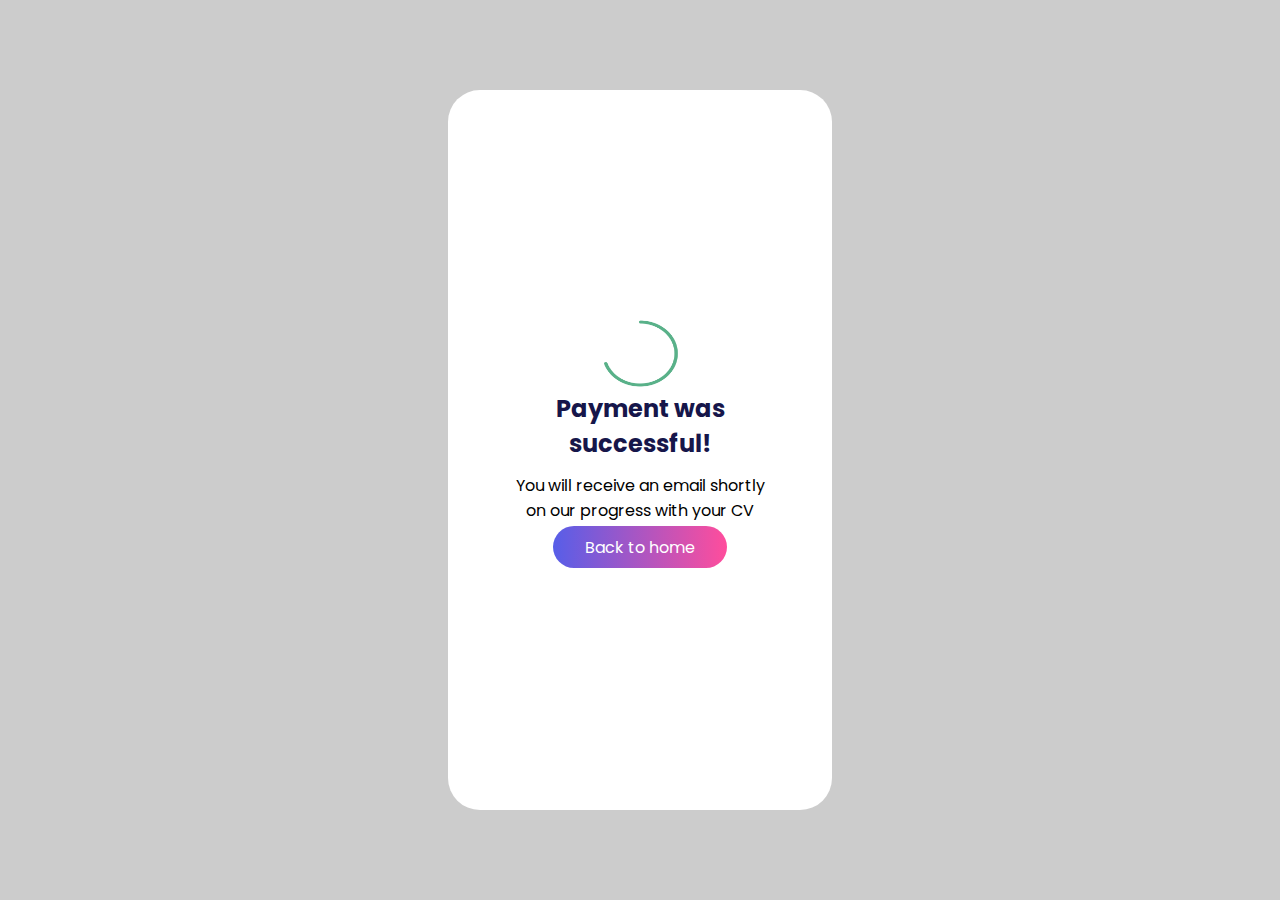
<file: pages/success.html>
<!DOCTYPE html>
<html lang="en">
  <head>
    <meta charset="UTF-8" />
    <meta http-equiv="X-UA-Compatible" content="IE=edge" />
    <meta name="viewport" content="width=device-width, initial-scale=1.0" />
    <link rel="stylesheet" href="../assets/css/success.css" />
    <title>Document</title>
  </head>
  <body>
    <div class="payment_modal_container" id="form_modal_id">
      <div class="payment_modal">
        <div class="pay_success">
          <div class="success_gif_payment">
            <img src="../assets/img/success.gif" class="success_gif" />
          </div>
          <h6>Payment was successful!</h6>
          <p>You will receive an email shortly on our progress with your CV</p>
          <div class="back_btn_container">
            <a class="remedy_btn" href="../../index.html">Back to home</a>
          </div>
        </div>
      </div>
    </div>
  </body>
</html>
</file>
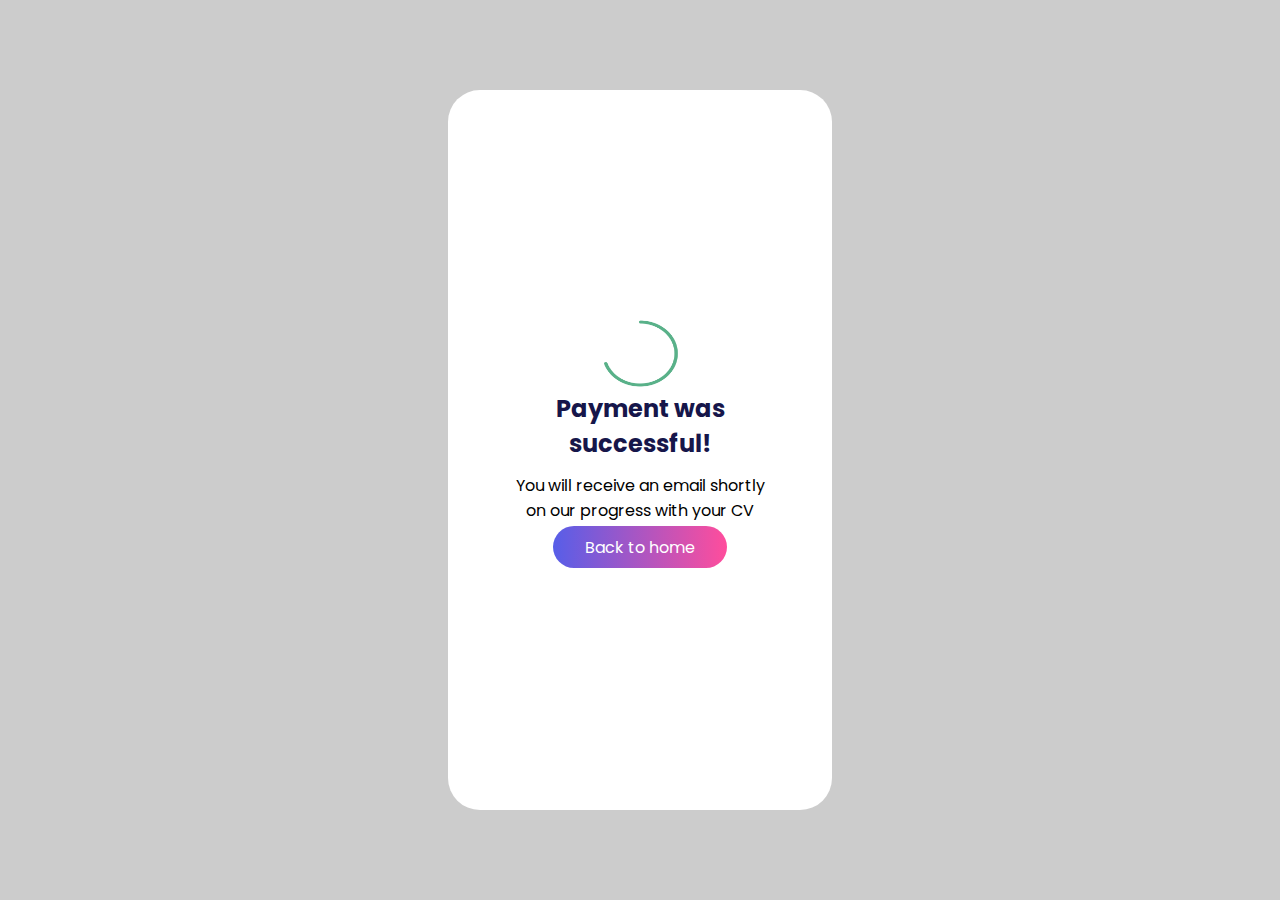
<file: pages/success/success.html>
<!DOCTYPE html>
<html lang="en">
  <head>
    <meta charset="UTF-8" />
    <meta http-equiv="X-UA-Compatible" content="IE=edge" />
    <meta name="viewport" content="width=device-width, initial-scale=1.0" />
    <link rel="stylesheet" href="./success.css" />
    <title>Document</title>
  </head>
  <body>
    <div class="payment_modal_container" id="form_modal_id">
      <div class="payment_modal">
        <div class="pay_success">
          <div class="success_gif_payment">
            <img src="../../assets/success.gif" class="success_gif" />
          </div>
          <h6>Payment was successful!</h6>
          <p>You will receive an email shortly on our progress with your CV</p>
          <div class="back_btn_container">
            <a class="remedy_btn" href="../../index.html">Back to home</a>
          </div>
        </div>
      </div>
    </div>
  </body>
</html>
</file>
<file: assets/css/success.css>
@import url("https://fonts.googleapis.com/css2?family=Poppins:wght@400;500;600;700;800;900&display=swap");

:root {
  --remedy_dark_blue: #16164a;
  --remedy_light_blue: #575ee8;
  --remedy_light_gray: #303030;
  --remedy_dark_gray: #212121;
  --remedy_pink: #ff4d9c;
}

/* General styles start here */

* {
  font-family: "poppins", sans-serif;
  box-sizing: border-box;
  margin: 0;
  padding: 0;
}

p {
  margin: 4%;
}
.remedy_btn {
  color: #fff;
  font-size: 1rem;
  background-image: linear-gradient(
    to right,
    var(--remedy_light_blue),
    var(--remedy_pink)
  );
  outline: none;
  padding: 0.6rem 2rem;
  border-radius: 2rem;
  border: 0;
  cursor: pointer;
  transition: 0.5s all ease;
  margin: 2%;
  text-decoration: none;
}

.remedy_btn:hover {
  background-image: linear-gradient(
    to left,
    var(--remedy_light_blue),
    var(--remedy_pink)
  );
  transform: scale(1.1);
}

.remedy_outline_btn {
  color: var(--remedy_pink);
  font-size: 1rem;
  background-color: transparent;
  outline: none;
  padding: 0.6rem 2rem;
  border-radius: 2rem;
  border: 2px solid var(--remedy_pink);
  cursor: pointer;
  transition: 0.5s all ease;
}

.remedy_outline_btn:hover {
  transform: scale(1.1);
}

.modal1_btn_container {
  margin-top: 3rem;
}

.modal_1 h6 {
  margin-bottom: 1rem;
}

/* Modal 1 styles start  here  */
.payment_modal_container {
  width: 100vw;
  height: 100vh;
  position: fixed;
  top: 0;
  background-color: rgba(0, 0, 0, 0.2);
  display: flex;
  justify-content: center;
  align-items: center;
  justify-content: center;
  align-items: center;
}

.payment_modal {
  height: 80%;
  width: 30%;
  padding: 5rem 3rem;
  position: relative;
  background-color: #fff;
  text-align: center;
  border-radius: 2rem;
  display: flex;
  flex-direction: column;
  justify-content: center;
  align-items: center;
}

.payment_modal h6 {
  font-size: 1.5rem;
  color: var(--remedy_dark_blue);
}

.modal1_btn_container {
  display: flex;
  flex-direction: column;
  gap: 1rem;
}

.back_btn_container {
  margin: 2%;
}

.success_gif_payment {
  width: 30%;
  height: 28%;
  position: relative;
  left: 35%;
}

.success_gif_payment img {
  width: 100%;
  height: 100%;
}
@media screen and (max-width: 1000px) {
  .pay_success {
    height: 67%;
  }
  .success_gif_payment {
    width: 35%;
    height: 32%;
    position: relative;
    left: 32.5%;
  }
  .payment_modal {
    height: 80%;
    width: 70%;
  }
}
@media screen and (max-width: 420px) {
  .payment_modal {
    height: 80%;
    width: 90%;
  }
}
</file>
<file: pages/success/success.css>
@import url("https://fonts.googleapis.com/css2?family=Poppins:wght@400;500;600;700;800;900&display=swap");

:root {
  --remedy_dark_blue: #16164a;
  --remedy_light_blue: #575ee8;
  --remedy_light_gray: #303030;
  --remedy_dark_gray: #212121;
  --remedy_pink: #ff4d9c;
}

/* General styles start here */

* {
  font-family: "poppins", sans-serif;
  box-sizing: border-box;
  margin: 0;
  padding: 0;
}

p {
  margin: 4%;
}
.remedy_btn {
  color: #fff;
  font-size: 1rem;
  background-image: linear-gradient(
    to right,
    var(--remedy_light_blue),
    var(--remedy_pink)
  );
  outline: none;
  padding: 0.6rem 2rem;
  border-radius: 2rem;
  border: 0;
  cursor: pointer;
  transition: 0.5s all ease;
  margin: 2%;
  text-decoration: none;
}

.remedy_btn:hover {
  background-image: linear-gradient(
    to left,
    var(--remedy_light_blue),
    var(--remedy_pink)
  );
  transform: scale(1.1);
}

.remedy_outline_btn {
  color: var(--remedy_pink);
  font-size: 1rem;
  background-color: transparent;
  outline: none;
  padding: 0.6rem 2rem;
  border-radius: 2rem;
  border: 2px solid var(--remedy_pink);
  cursor: pointer;
  transition: 0.5s all ease;
}

.remedy_outline_btn:hover {
  transform: scale(1.1);
}

.modal1_btn_container {
  margin-top: 3rem;
}

.modal_1 h6 {
  margin-bottom: 1rem;
}

/* Modal 1 styles start  here  */
.payment_modal_container {
  width: 100vw;
  height: 100vh;
  position: fixed;
  top: 0;
  background-color: rgba(0, 0, 0, 0.2);
  display: flex;
  justify-content: center;
  align-items: center;
  justify-content: center;
  align-items: center;
}

.payment_modal {
  height: 80%;
  width: 30%;
  padding: 5rem 3rem;
  position: relative;
  background-color: #fff;
  text-align: center;
  border-radius: 2rem;
  display: flex;
  flex-direction: column;
  justify-content: center;
  align-items: center;
}

.payment_modal h6 {
  font-size: 1.5rem;
  color: var(--remedy_dark_blue);
}

.modal1_btn_container {
  display: flex;
  flex-direction: column;
  gap: 1rem;
}

.back_btn_container {
  margin: 2%;
}

.success_gif_payment {
  width: 30%;
  height: 28%;
  position: relative;
  left: 35%;
}

.success_gif_payment img {
  width: 100%;
  height: 100%;
}
@media screen and (max-width: 1000px) {
  .pay_success {
    height: 67%;
  }
  .success_gif_payment {
    width: 35%;
    height: 32%;
    position: relative;
    left: 32.5%;
  }
  .payment_modal {
    height: 80%;
    width: 70%;
  }
}
@media screen and (max-width: 420px) {
  .payment_modal {
    height: 80%;
    width: 90%;
  }
}
</file>
